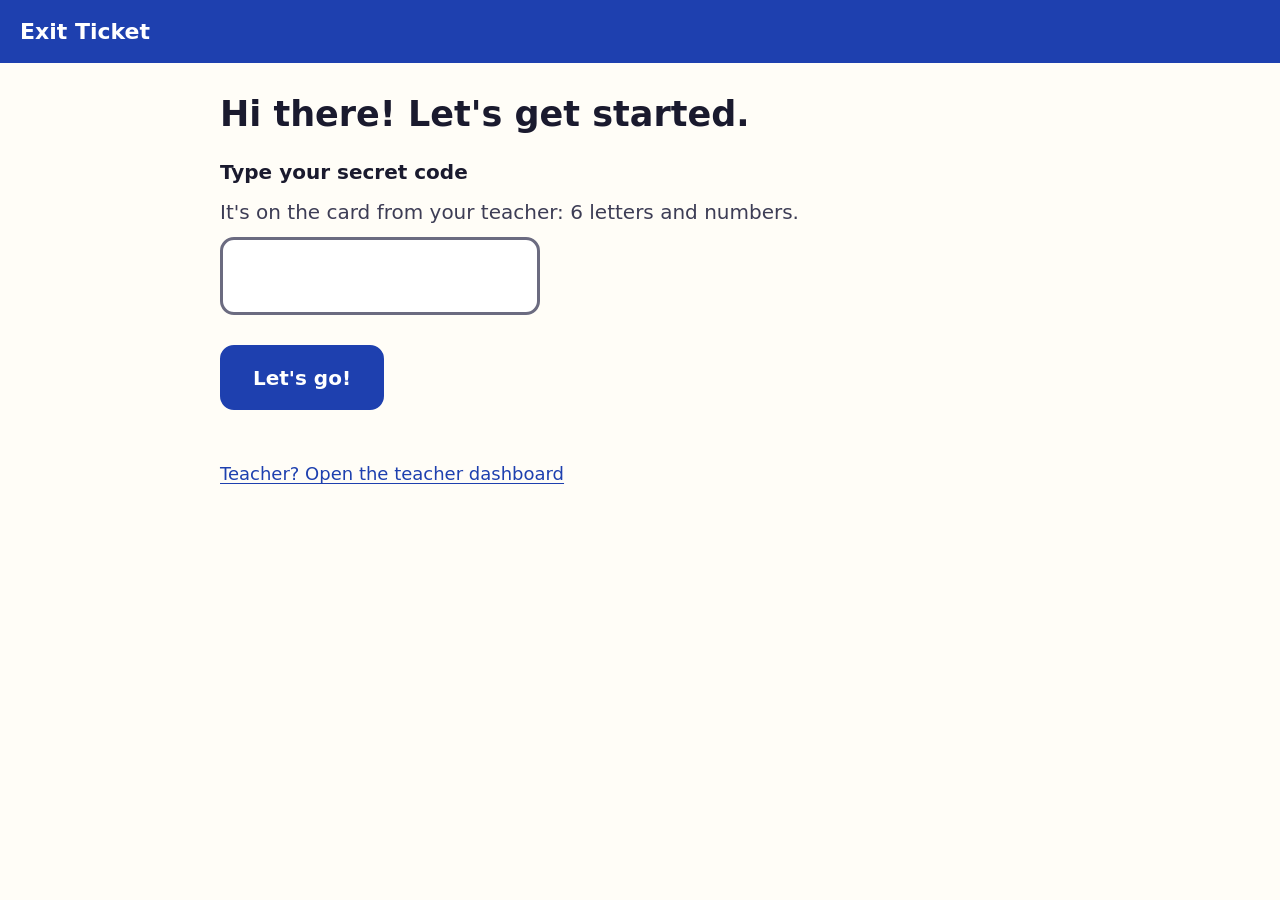
<file: app/web/public/index.html>
<!doctype html>
<html lang="en">
<head>
  <meta charset="utf-8">
  <meta name="viewport" content="width=device-width, initial-scale=1">
  <title>Exit Ticket</title>
  <link rel="stylesheet" href="css/styles.css">
  <script type="module" src="js/student.js"></script>
</head>
<body>
  <header class="site-header">
    <p class="brand">Exit Ticket</p>
    <div id="signed-in" class="signed-in" hidden>
      <p id="who" class="who"></p>
      <button type="button" id="sign-out" class="button header-button">I'm done</button>
    </div>
  </header>

  <main class="page">
    <!-- Screen readers announce changes to this text (e.g. "Loading..."). -->
    <p id="status" class="status" role="status" aria-live="polite"></p>

    <noscript>
      <p class="card">This page needs JavaScript turned on. Ask your teacher for help.</p>
    </noscript>

    <section id="screen-error" class="screen" hidden>
      <h1 tabindex="-1">Uh-oh!</h1>
      <p id="error-message" class="lead"></p>
      <div class="actions">
        <button type="button" id="error-action" class="button primary">Try again</button>
      </div>
    </section>

    <section id="screen-sign-in" class="screen" hidden>
      <h1 tabindex="-1">Hi there! Let's get started.</h1>
      <p id="sign-in-message" class="notice" role="status" hidden></p>
      <form id="sign-in-form" novalidate>
        <label for="login-code" class="field-label">Type your secret code</label>
        <p id="login-code-hint" class="hint">It's on the card from your teacher: 6 letters and numbers.</p>
        <!-- Phones and iPads: no autocorrect or auto-capitals messing with the code. -->
        <input id="login-code" class="text-input code-input" type="text" maxlength="12"
               autocomplete="off" autocapitalize="characters" autocorrect="off" spellcheck="false"
               aria-describedby="login-code-hint login-code-error">
        <p id="login-code-error" class="field-error" hidden></p>
        <div class="actions">
          <button type="submit" id="sign-in-button" class="button primary">Let's go!</button>
        </div>
      </form>
      <p class="teacher-link"><a href="teacher.html">Teacher? Open the teacher dashboard</a></p>
    </section>

    <section id="screen-ticket" class="screen" hidden>
      <h1 tabindex="-1">Your exit tickets</h1>
      <p id="no-tickets" class="lead" hidden>
        No exit tickets are open right now. Your teacher will tell you when it's time!
      </p>
      <ul id="ticket-list" class="ticket-list"></ul>
      <div class="actions">
        <button type="button" id="check-again" class="button secondary">Check for new exit tickets</button>
      </div>
    </section>

    <section id="screen-question" class="screen" hidden>
      <p id="progress-text" class="progress-text"></p>
      <div class="progress-bar" aria-hidden="true"><div id="progress-fill" class="progress-fill"></div></div>
      <form id="question-form">
        <fieldset class="question">
          <legend><h1 id="question-prompt" class="prompt" tabindex="-1"></h1></legend>
          <div id="choices" class="choices"></div>
        </fieldset>
        <div class="actions">
          <button type="button" id="back-button" class="button secondary">Back</button>
          <button type="submit" id="next-button" class="button primary">Next</button>
        </div>
      </form>
    </section>

    <section id="screen-review" class="screen" hidden>
      <h1 tabindex="-1">Check your answers</h1>
      <p class="lead">You can change any answer before you turn it in.</p>
      <ol id="review-list" class="card-list"></ol>
      <div class="actions">
        <button type="button" id="review-back" class="button secondary">Back</button>
        <button type="button" id="submit-button" class="button primary">Turn it in!</button>
      </div>
    </section>

    <section id="screen-results" class="screen" hidden>
      <h1 id="score-heading" tabindex="-1"></h1>
      <p id="score-message" class="lead"></p>
      <ol id="results-list" class="card-list"></ol>
      <div class="actions">
        <button type="button" id="another-ticket" class="button primary">Back to my exit tickets</button>
        <button type="button" id="done-button" class="button secondary">I'm done</button>
      </div>
    </section>
  </main>
</body>
</html>
</file>
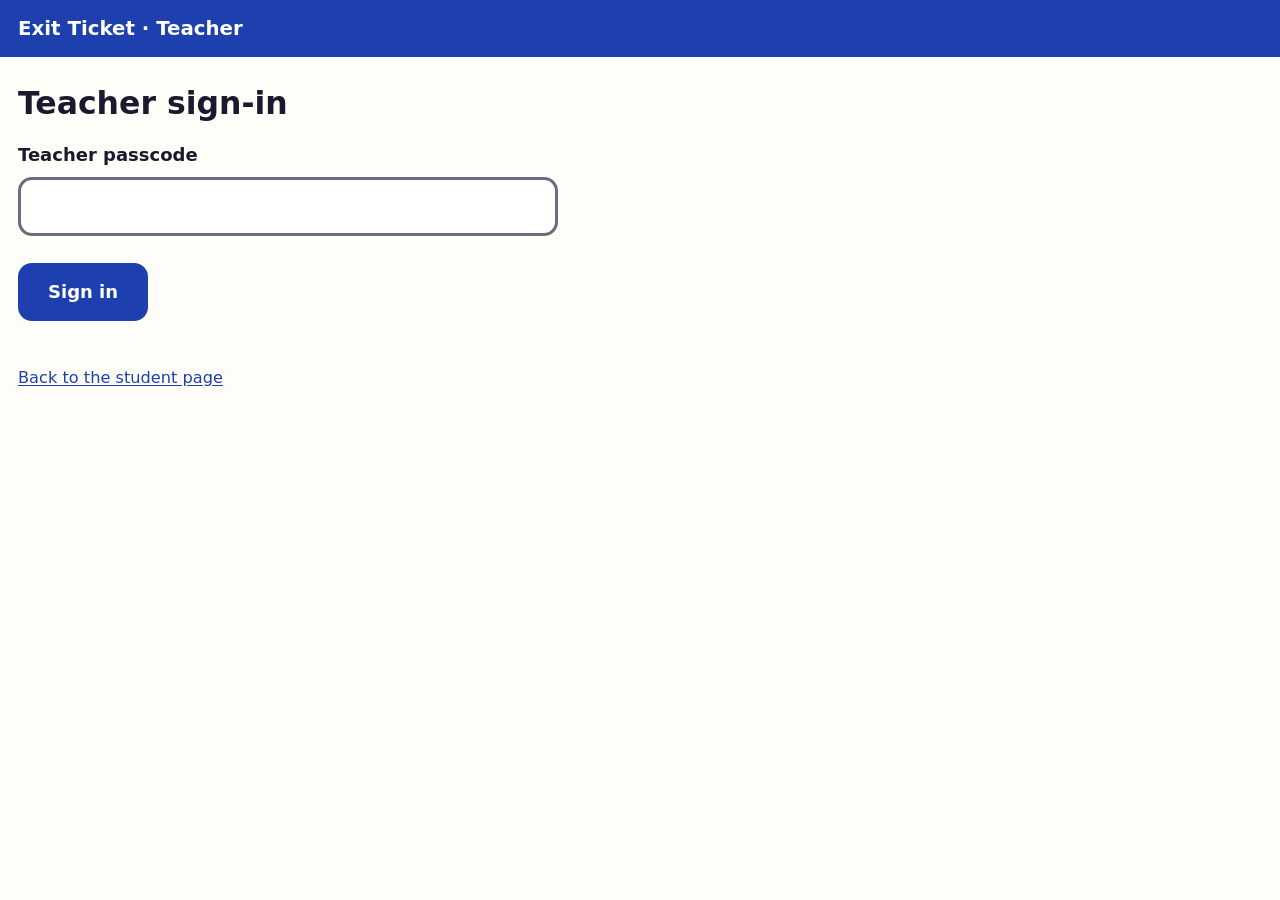
<file: app/web/public/teacher.html>
<!doctype html>
<html lang="en">
<head>
  <meta charset="utf-8">
  <meta name="viewport" content="width=device-width, initial-scale=1">
  <title>Exit Ticket · Teacher</title>
  <link rel="stylesheet" href="css/styles.css">
  <link rel="stylesheet" href="css/teacher.css">
  <script type="module" src="js/teacher.js"></script>
</head>
<body class="teacher">
  <header class="site-header">
    <p class="brand">Exit Ticket · Teacher</p>
    <div id="signed-in" class="signed-in" hidden>
      <button type="button" id="sign-out" class="button header-button">Sign out</button>
    </div>
  </header>

  <main class="page">
    <p id="status" class="status" role="status" aria-live="polite"></p>

    <noscript>
      <p class="card">This page needs JavaScript turned on.</p>
    </noscript>

    <section id="screen-error" class="screen" hidden>
      <h1 tabindex="-1">Something went wrong</h1>
      <p id="error-message" class="lead"></p>
      <div class="actions">
        <button type="button" id="error-action" class="button primary">Try again</button>
      </div>
    </section>

    <section id="screen-sign-in" class="screen narrow" hidden>
      <h1 tabindex="-1">Teacher sign-in</h1>
      <p id="sign-in-message" class="notice" role="status" hidden></p>
      <form id="sign-in-form" novalidate>
        <label for="passcode" class="field-label">Teacher passcode</label>
        <input id="passcode" class="text-input" type="password" autocomplete="current-password"
               aria-describedby="passcode-error">
        <p id="passcode-error" class="field-error" hidden></p>
        <div class="actions">
          <button type="submit" id="sign-in-button" class="button primary">Sign in</button>
        </div>
      </form>
      <p class="teacher-link"><a href="./">Back to the student page</a></p>
    </section>

    <section id="screen-dashboard" class="screen" hidden>
      <div class="dashboard-top">
        <h1 tabindex="-1">Class dashboard</h1>
        <div class="classroom-picker">
          <label for="classroom-select" class="field-label">Classroom</label>
          <select id="classroom-select" class="text-input"></select>
        </div>
      </div>

      <!-- Auto-refresh controls. Content that updates on its own needs a way to pause it. -->
      <div class="refresh-bar">
        <p id="refresh-status" class="refresh-status"></p>
        <p id="refresh-alert" class="refresh-alert" role="alert" hidden></p>
        <div class="refresh-buttons">
          <button type="button" id="refresh-now" class="button secondary small">Refresh now</button>
          <button type="button" id="pause-refresh" class="button secondary small" aria-pressed="false">Pause auto-refresh</button>
        </div>
      </div>

      <div class="dashboard-grid">
        <div class="dashboard-main">
          <section class="panel" aria-labelledby="mastery-heading">
            <h2 id="mastery-heading">Class mastery by standard</h2>
            <div id="mastery-tables"></div>
          </section>

          <section class="panel" aria-labelledby="tickets-heading">
            <h2 id="tickets-heading">Exit tickets</h2>
            <p class="panel-intro">Students only see released exit tickets. Hiding one stops new submissions.</p>
            <ul id="ticket-releases" class="release-list"></ul>
          </section>
        </div>

        <section class="panel dashboard-side" aria-labelledby="activity-heading">
          <h2 id="activity-heading">Recent activity</h2>
          <ol id="activity-feed" class="activity-feed"></ol>
          <p id="activity-empty" class="panel-intro" hidden>No submissions yet. They'll show up here as students finish.</p>
        </section>
      </div>

      <section class="panel" aria-labelledby="heatmap-heading">
        <h2 id="heatmap-heading">Students by standard</h2>
        <!-- Levels mirror the thresholds in app/api/app/grading.py. -->
        <ul class="legend" aria-label="Legend">
          <li><span class="badge level-mastered"><span aria-hidden="true">✓</span> Mastered</span> 80% or more</li>
          <li><span class="badge level-approaching"><span aria-hidden="true">◐</span> Approaching</span> 60–79%</li>
          <li><span class="badge level-needs-support"><span aria-hidden="true">!</span> Needs support</span> under 60%</li>
          <li><span class="badge level-none">Blank</span> not attempted yet</li>
        </ul>
        <label class="check-label">
          <input type="checkbox" id="needs-support-only"> Show only students who need support
        </label>
        <div class="table-scroll" tabindex="0" role="region" aria-labelledby="heatmap-heading">
          <table id="heatmap" class="heatmap"></table>
        </div>
        <p id="heatmap-empty" class="panel-intro" hidden>No students need support right now.</p>
      </section>

      <section class="panel" aria-labelledby="codes-heading">
        <h2 id="codes-heading">Student codes</h2>
        <details id="codes">
          <summary>Show student codes</summary>
          <p class="panel-intro">Each student signs in with their own code. Don't show this on the projector.</p>
          <table class="data-table codes-table">
            <thead><tr><th scope="col">Student</th><th scope="col">Code</th></tr></thead>
            <tbody id="codes-body"></tbody>
          </table>
        </details>
      </section>
    </section>
  </main>
</body>
</html>
</file>
<file: app/web/public/css/styles.css>
/* Built for 10-year-olds on Chromebooks and iPads: big text, big tap targets,
   high contrast (text is at least 7:1 against its background), and a focus ring
   you can't miss when using a keyboard. */

:root {
  --bg: #fffdf7;
  --surface: #ffffff;
  --text: #1a1a2e;
  --muted: #3d3d55;
  --border: #6b6b80;
  --primary: #1e40af;
  --primary-hover: #1e3a8a;
  --on-primary: #ffffff;
  --selected-bg: #dbeafe;
  --focus: #7c2d12;
  --focus-halo: #fde047;
  --correct: #14532d;
  --correct-bg: #ecfdf3;
  --incorrect: #7c2d12;
  --incorrect-bg: #fff4ec;
  --radius: 14px;
}

*,
*::before,
*::after {
  box-sizing: border-box;
}

[hidden] {
  display: none !important;
}

html {
  font-size: 125%; /* 20px base text */
}

body {
  margin: 0;
  background: var(--bg);
  color: var(--text);
  font-family: system-ui, -apple-system, "Segoe UI", Roboto, Arial, sans-serif;
  line-height: 1.5;
}

h1 {
  font-size: 1.75rem;
  line-height: 1.25;
  margin: 0 0 1rem;
}

/* Headings get focus from code when a screen changes; they aren't buttons, so no ring. */
h1:focus {
  outline: none;
}

p {
  margin: 0 0 0.75rem;
}

/* --- Layout --- */

.site-header {
  display: flex;
  flex-wrap: wrap;
  justify-content: space-between;
  align-items: center;
  gap: 0.5rem 1rem;
  padding: 0.75rem 1rem;
  background: var(--primary);
  color: var(--on-primary);
}

.site-header p {
  margin: 0;
}

.brand {
  font-weight: 800;
  font-size: 1.1rem;
}

.signed-in {
  display: flex;
  flex-wrap: wrap;
  align-items: center;
  gap: 0.5rem 1rem;
}

.who {
  font-weight: 600;
}

.button.header-button {
  min-height: 2.75rem;
  padding: 0.35rem 1rem;
  font-size: 0.9rem;
  background: var(--surface);
  color: var(--primary);
  border-color: var(--surface);
}

.page {
  max-width: 44rem;
  margin: 0 auto;
  padding: 1.5rem 1rem 3rem;
}

.lead {
  font-size: 1.1rem;
}

.status {
  margin: 0;
  color: var(--muted);
  font-weight: 600;
}

.status:not(:empty) {
  margin-bottom: 1rem;
}

.actions {
  display: flex;
  flex-wrap: wrap;
  gap: 0.75rem;
  margin-top: 1.5rem;
}

/* --- Buttons and form controls --- */

.button {
  min-height: 3.25rem;
  padding: 0.6rem 1.5rem;
  border: 3px solid var(--primary);
  border-radius: var(--radius);
  font: inherit;
  font-weight: 700;
  cursor: pointer;
}

.button.primary {
  background: var(--primary);
  color: var(--on-primary);
}

.button.primary:hover:not(:disabled) {
  background: var(--primary-hover);
  border-color: var(--primary-hover);
}

.button.secondary {
  background: var(--surface);
  color: var(--primary);
}

.button.secondary:hover {
  background: var(--selected-bg);
}

.button.small {
  min-height: 2.75rem;
  padding: 0.35rem 1rem;
  font-size: 0.9rem;
}

.button:disabled {
  background: var(--surface);
  color: var(--muted);
  border-color: var(--border);
  border-style: dashed;
  cursor: not-allowed;
}

.field-label {
  display: block;
  font-weight: 700;
  margin-bottom: 0.5rem;
}

.hint {
  color: var(--muted);
  margin-bottom: 0.5rem;
}

.text-input {
  width: 100%;
  min-height: 3.25rem;
  padding: 0.5rem 0.75rem;
  border: 3px solid var(--border);
  border-radius: var(--radius);
  background: var(--surface);
  color: var(--text);
  font: inherit;
}

/* Big, spaced-out letters so a code like K7P4QX is easy to check against the card. */
.code-input {
  max-width: 16rem;
  font-size: 1.75rem;
  font-weight: 700;
  letter-spacing: 0.2em;
  text-transform: uppercase;
}

.text-input[aria-invalid="true"] {
  border-color: var(--incorrect);
}

.field-error {
  margin: 0.5rem 0 0;
  color: var(--incorrect);
  font-weight: 700;
}

a {
  color: var(--primary);
  text-underline-offset: 0.15em;
}

.teacher-link {
  margin-top: 2.5rem;
  font-size: 0.9rem;
}

/* Hidden on screen, still read by screen readers. */
.sr-only {
  position: absolute;
  width: 1px;
  height: 1px;
  overflow: hidden;
  clip-path: inset(50%);
  white-space: nowrap;
}

.notice {
  padding: 0.75rem 1rem;
  border-radius: var(--radius);
  background: var(--selected-bg);
  font-weight: 600;
}

/* One focus style for everything you can tab to: a dark ring with a yellow halo,
   visible on white, on blue buttons, and on the light-blue selected choice. */
a:focus-visible,
.button:focus-visible,
.text-input:focus-visible,
.ticket:focus-visible,
.choice input:focus-visible + label {
  outline: 4px solid var(--focus);
  outline-offset: 3px;
  box-shadow: 0 0 0 9px var(--focus-halo);
}

/* --- Ticket list --- */

.ticket-list {
  list-style: none;
  margin: 0;
  padding: 0;
  display: grid;
  gap: 0.75rem;
}

.ticket {
  width: 100%;
  min-height: 4.5rem;
  display: flex;
  flex-direction: column;
  align-items: flex-start;
  gap: 0.15rem;
  padding: 0.9rem 1.25rem;
  border: 3px solid var(--border);
  border-radius: var(--radius);
  background: var(--surface);
  color: var(--text);
  font: inherit;
  text-align: left;
  cursor: pointer;
}

.ticket:hover {
  border-color: var(--primary);
  background: var(--selected-bg);
}

.ticket-title {
  font-weight: 700;
  font-size: 1.1rem;
}

.ticket-meta {
  color: var(--muted);
  font-size: 0.9rem;
}

/* Finished tickets: not clickable, so no pointer and no hover. */
.ticket.done {
  border-color: var(--correct);
  background: var(--correct-bg);
  cursor: default;
}

.ticket-done {
  color: var(--correct);
  font-weight: 700;
}

/* --- Question screen --- */

.progress-text {
  font-weight: 700;
  color: var(--muted);
  margin-bottom: 0.5rem;
}

.progress-bar {
  height: 0.75rem;
  border: 2px solid var(--border);
  border-radius: 999px;
  background: var(--surface);
  overflow: hidden;
  margin-bottom: 1.5rem;
}

.progress-fill {
  height: 100%;
  width: 0;
  background: var(--primary);
  transition: width 0.3s ease;
}

.question {
  border: 0;
  margin: 0;
  padding: 0;
  min-width: 0;
}

.question legend {
  padding: 0;
  margin-bottom: 1rem;
}

.prompt {
  font-size: 1.5rem;
  margin: 0;
}

.choices {
  display: grid;
  gap: 0.75rem;
}

/* The real radio button is hidden but still focusable, so arrow keys and screen
   readers work exactly like a normal radio group. The label is the big tile. */
.choice {
  position: relative;
}

.choice input {
  position: absolute;
  opacity: 0;
  width: 1px;
  height: 1px;
}

.choice label {
  display: flex;
  align-items: center;
  gap: 1rem;
  min-height: 4rem;
  padding: 0.75rem 1.25rem 0.75rem 0.75rem;
  border: 3px solid var(--border);
  border-radius: var(--radius);
  background: var(--surface);
  cursor: pointer;
}

.choice label:hover {
  border-color: var(--primary);
}

.letter {
  flex: none;
  display: grid;
  place-items: center;
  width: 2.5rem;
  height: 2.5rem;
  border: 3px solid var(--primary);
  border-radius: 50%;
  color: var(--primary);
  font-weight: 800;
}

.choice-text {
  flex: 1;
}

/* Selected: thicker border, filled letter and a "✓" (not just a color change). */
.choice input:checked + label {
  border-color: var(--primary);
  border-width: 5px;
  padding: 0.625rem 1.125rem 0.625rem 0.625rem; /* keeps the size the same with the thicker border */
  background: var(--selected-bg);
}

.choice input:checked + label .letter {
  background: var(--primary);
  color: var(--on-primary);
}

.choice input:checked + label::after {
  content: "✓";
  font-size: 1.5rem;
  font-weight: 800;
  color: var(--primary);
}

/* --- Review and results cards --- */

.card-list {
  list-style: none;
  margin: 0;
  padding: 0;
  display: grid;
  gap: 1rem;
}

.card {
  padding: 1rem 1.25rem;
  border: 3px solid var(--border);
  border-radius: var(--radius);
  background: var(--surface);
}

.card-label {
  font-weight: 700;
  color: var(--muted);
  font-size: 0.9rem;
  margin-bottom: 0.25rem;
}

.card-prompt {
  font-weight: 700;
}

.card.correct {
  border-color: var(--correct);
  background: var(--correct-bg);
}

.card.incorrect {
  border-color: var(--incorrect);
  background: var(--incorrect-bg);
}

.mark {
  font-weight: 800;
  font-size: 1.1rem;
}

.correct .mark {
  color: var(--correct);
}

.incorrect .mark {
  color: var(--incorrect);
}

.explanation {
  margin: 0;
}

/* --- Small screens: full-width buttons are easier to tap --- */

@media (max-width: 30rem) {
  html {
    font-size: 112.5%; /* 18px: still large, but long questions fit on a phone */
  }

  .actions .button {
    flex: 1 1 100%;
  }
}

/* Respect "reduce motion" settings. */
@media (prefers-reduced-motion: reduce) {
  * {
    transition: none !important;
  }
}
</file>
<file: app/web/public/css/teacher.css>
/* Teacher dashboard: builds on styles.css (same colors, buttons and focus ring),
   with denser layouts for tables on a laptop or iPad. */

html:has(body.teacher) {
  font-size: 112.5%; /* 18px base: adults reading dense data, still comfortably large */
}

:root {
  /* Mastery levels, from the dataviz skill's status palette (good / warning / critical).
     These mark a cell's left bar and a badge's border; text always stays in --text.
     Tints get darker as the level gets worse, so "needs support" stands out most. */
  --level-mastered: #0ca30c;
  --level-mastered-tint: #e6f5e6;
  --level-approaching: #fab219;
  --level-approaching-tint: #fdedc8;
  --level-needs-support: #d03b3b;
  --level-needs-support-tint: #f6c9c9;
  --rule: #d9d9e3; /* table lines: decoration only */
  --panel-border: #c9c9d6;
  --stripe: #f1f1f6;
}

body.teacher .page {
  max-width: 80rem;
}

.screen.narrow {
  max-width: 30rem;
}

h2 {
  font-size: 1.3rem;
  margin: 0 0 0.75rem;
}

.panel {
  background: var(--surface);
  border: 2px solid var(--panel-border);
  border-radius: var(--radius);
  padding: 1rem 1.25rem;
  margin-bottom: 1rem;
  min-width: 0; /* lets wide tables scroll inside the panel instead of stretching the page */
}

.panel-intro {
  color: var(--muted);
  font-size: 0.9rem;
}

/* --- Top bar: title, classroom, refresh controls --- */

.dashboard-top {
  display: flex;
  flex-wrap: wrap;
  justify-content: space-between;
  align-items: flex-end;
  gap: 0.5rem 1.5rem;
}

.classroom-picker .text-input {
  width: auto;
  min-width: 14rem;
}

.refresh-bar {
  display: flex;
  flex-wrap: wrap;
  align-items: center;
  justify-content: space-between;
  gap: 0.5rem 1rem;
  margin: 1rem 0;
  padding: 0.5rem 1rem;
  border-radius: var(--radius);
  background: var(--stripe);
}

.refresh-status {
  margin: 0;
  color: var(--muted);
  font-weight: 600;
  font-size: 0.9rem;
}

.refresh-alert {
  flex-basis: 100%;
  order: 3;
  margin: 0;
  color: var(--incorrect);
  font-weight: 700;
}

.refresh-buttons {
  display: flex;
  flex-wrap: wrap;
  gap: 0.5rem;
}

/* Two columns on a laptop or a landscape iPad; one column below that. */
.dashboard-grid {
  display: grid;
  gap: 0 1rem;
}

@media (min-width: 64rem) {
  .dashboard-grid {
    grid-template-columns: minmax(0, 3fr) minmax(0, 2fr);
    align-items: start;
  }
}

/* --- Tables --- */

.data-table {
  width: 100%;
  border-collapse: collapse;
  font-size: 0.9rem;
  margin-bottom: 1rem;
}

.data-table caption {
  text-align: left;
  font-weight: 800;
  font-size: 1.1rem;
  padding: 0.25rem 0 0.5rem;
}

.data-table th,
.data-table td {
  padding: 0.5rem 0.6rem;
  border-bottom: 1px solid var(--rule);
  text-align: left;
  vertical-align: middle;
}

.data-table tbody th {
  font-weight: 400;
}

.num {
  text-align: right !important;
  font-variant-numeric: tabular-nums; /* digits line up in columns */
}

.domain-row th {
  background: var(--stripe);
  color: var(--muted);
  font-weight: 700 !important;
  font-size: 0.85rem;
}

.standard-code {
  display: block;
  font-weight: 700;
}

.standard-description {
  display: block;
  color: var(--muted);
  font-size: 0.85rem;
}

/* --- Level badges (symbol + word + color: never color alone) --- */

.badge {
  display: inline-flex;
  align-items: center;
  gap: 0.3rem;
  padding: 0.1rem 0.6rem;
  border: 2px solid;
  border-radius: 999px;
  color: var(--text);
  font-weight: 700;
  font-size: 0.85rem;
  white-space: nowrap;
}

.badge.level-mastered {
  background: var(--level-mastered-tint);
  border-color: var(--level-mastered);
}

.badge.level-approaching {
  background: var(--level-approaching-tint);
  border-color: var(--level-approaching);
}

.badge.level-needs-support {
  background: var(--level-needs-support-tint);
  border-color: var(--level-needs-support);
}

.badge.level-none {
  background: var(--surface);
  border-color: var(--border);
  border-style: dashed;
  color: var(--muted);
}

.legend {
  list-style: none;
  margin: 0 0 0.5rem;
  padding: 0;
  display: flex;
  flex-wrap: wrap;
  gap: 0.5rem 1.25rem;
  font-size: 0.85rem;
  color: var(--muted);
}

.check-label {
  display: inline-flex;
  align-items: center;
  gap: 0.5rem;
  margin: 0.5rem 0 0.75rem;
  font-weight: 600;
  cursor: pointer;
}

.check-label input {
  width: 1.25rem;
  height: 1.25rem;
  accent-color: var(--primary);
}

/* --- Heatmap --- */

/* Scrolls inside its own box (both ways), so the page itself never scrolls sideways. */
.table-scroll {
  overflow: auto;
  max-height: 70vh;
  border: 1px solid var(--rule);
  border-radius: 8px;
}

.heatmap {
  border-collapse: separate;
  border-spacing: 2px; /* a thin white gap between colored cells */
  font-size: 0.85rem;
  min-width: 100%;
}

.heatmap th,
.heatmap td {
  padding: 0.35rem 0.5rem;
  white-space: nowrap;
  text-align: center;
}

/* Header rows and the names column stay put while the table scrolls. */
.heatmap thead th {
  position: sticky;
  background: var(--surface);
  z-index: 2;
}

.heatmap thead tr:first-child th {
  top: 0;
  height: 2rem;
}

.heatmap thead tr:nth-child(2) th {
  top: calc(2rem + 2px);
  border-bottom: 2px solid var(--border);
}

.heatmap .sticky-col {
  position: sticky;
  left: 0;
  z-index: 1;
  background: var(--surface);
  text-align: left;
  font-weight: 600;
}

.heatmap thead .sticky-col {
  z-index: 3; /* the corner cell sits above both sticky directions */
}

.heatmap .group-header {
  border-bottom: 2px solid var(--rule);
}

.heatmap .code-header {
  cursor: help;
}

.heatmap .cell {
  min-width: 4.25rem;
  border-radius: 4px;
  font-variant-numeric: tabular-nums;
}

.heatmap .cell.level-mastered {
  background: var(--level-mastered-tint);
  box-shadow: inset 4px 0 0 var(--level-mastered);
}

.heatmap .cell.level-approaching {
  background: var(--level-approaching-tint);
  box-shadow: inset 4px 0 0 var(--level-approaching);
}

.heatmap .cell.level-needs-support {
  background: var(--level-needs-support-tint);
  box-shadow: inset 4px 0 0 var(--level-needs-support);
  font-weight: 700;
}

.heatmap .cell.empty {
  background: var(--surface);
}

.cell-symbol {
  font-weight: 800;
  margin-right: 0.25rem;
}

.needs-count {
  color: var(--incorrect);
  font-weight: 800;
}

.heatmap tfoot th,
.heatmap tfoot td {
  border-top: 2px solid var(--border);
  font-weight: 700;
}

/* --- Recent activity --- */

.activity-feed {
  list-style: none;
  margin: 0;
  padding: 0;
}

.activity-item {
  padding: 0.6rem 0.5rem;
  border-bottom: 1px solid var(--rule);
  border-radius: 6px;
}

.activity-line,
.activity-meta {
  margin: 0;
}

.activity-meta {
  color: var(--muted);
  font-size: 0.85rem;
}

/* A just-arrived submission glows briefly, then fades back. */
.activity-item.is-new {
  animation: arrive 4s ease-out;
}

@keyframes arrive {
  from {
    background: var(--selected-bg);
  }
  to {
    background: transparent;
  }
}

@media (prefers-reduced-motion: reduce) {
  .activity-item.is-new {
    animation: none;
    background: var(--selected-bg);
  }
}

/* --- Exit ticket releases --- */

.release-list {
  list-style: none;
  margin: 0;
  padding: 0;
}

.release-item {
  display: flex;
  flex-wrap: wrap;
  align-items: center;
  gap: 0.5rem 0.75rem;
  padding: 0.6rem 0;
  border-bottom: 1px solid var(--rule);
}

.release-info {
  flex: 1 1 12rem;
  display: flex;
  flex-direction: column;
}

.release-title {
  font-weight: 700;
}

.release-meta {
  color: var(--muted);
  font-size: 0.85rem;
}

.pill {
  padding: 0.1rem 0.6rem;
  border: 2px solid;
  border-radius: 999px;
  font-size: 0.8rem;
  font-weight: 700;
  white-space: nowrap;
}

.pill.released {
  background: var(--correct-bg);
  border-color: var(--correct);
  color: var(--correct);
}

.pill.hidden-pill {
  background: var(--stripe);
  border-color: var(--border);
  border-style: dashed;
  color: var(--muted);
}

/* --- Student codes --- */

details summary {
  cursor: pointer;
  font-weight: 700;
  color: var(--primary);
  padding: 0.25rem 0;
}

.login-code {
  font-family: ui-monospace, "SF Mono", Menlo, Consolas, monospace;
  font-weight: 700;
  letter-spacing: 0.15em;
}

.codes-table {
  max-width: 28rem;
}

/* Same focus ring as everything else in styles.css. */
.check-label input:focus-visible,
.table-scroll:focus-visible,
details summary:focus-visible {
  outline: 4px solid var(--focus);
  outline-offset: 3px;
  box-shadow: 0 0 0 9px var(--focus-halo);
}
</file>
